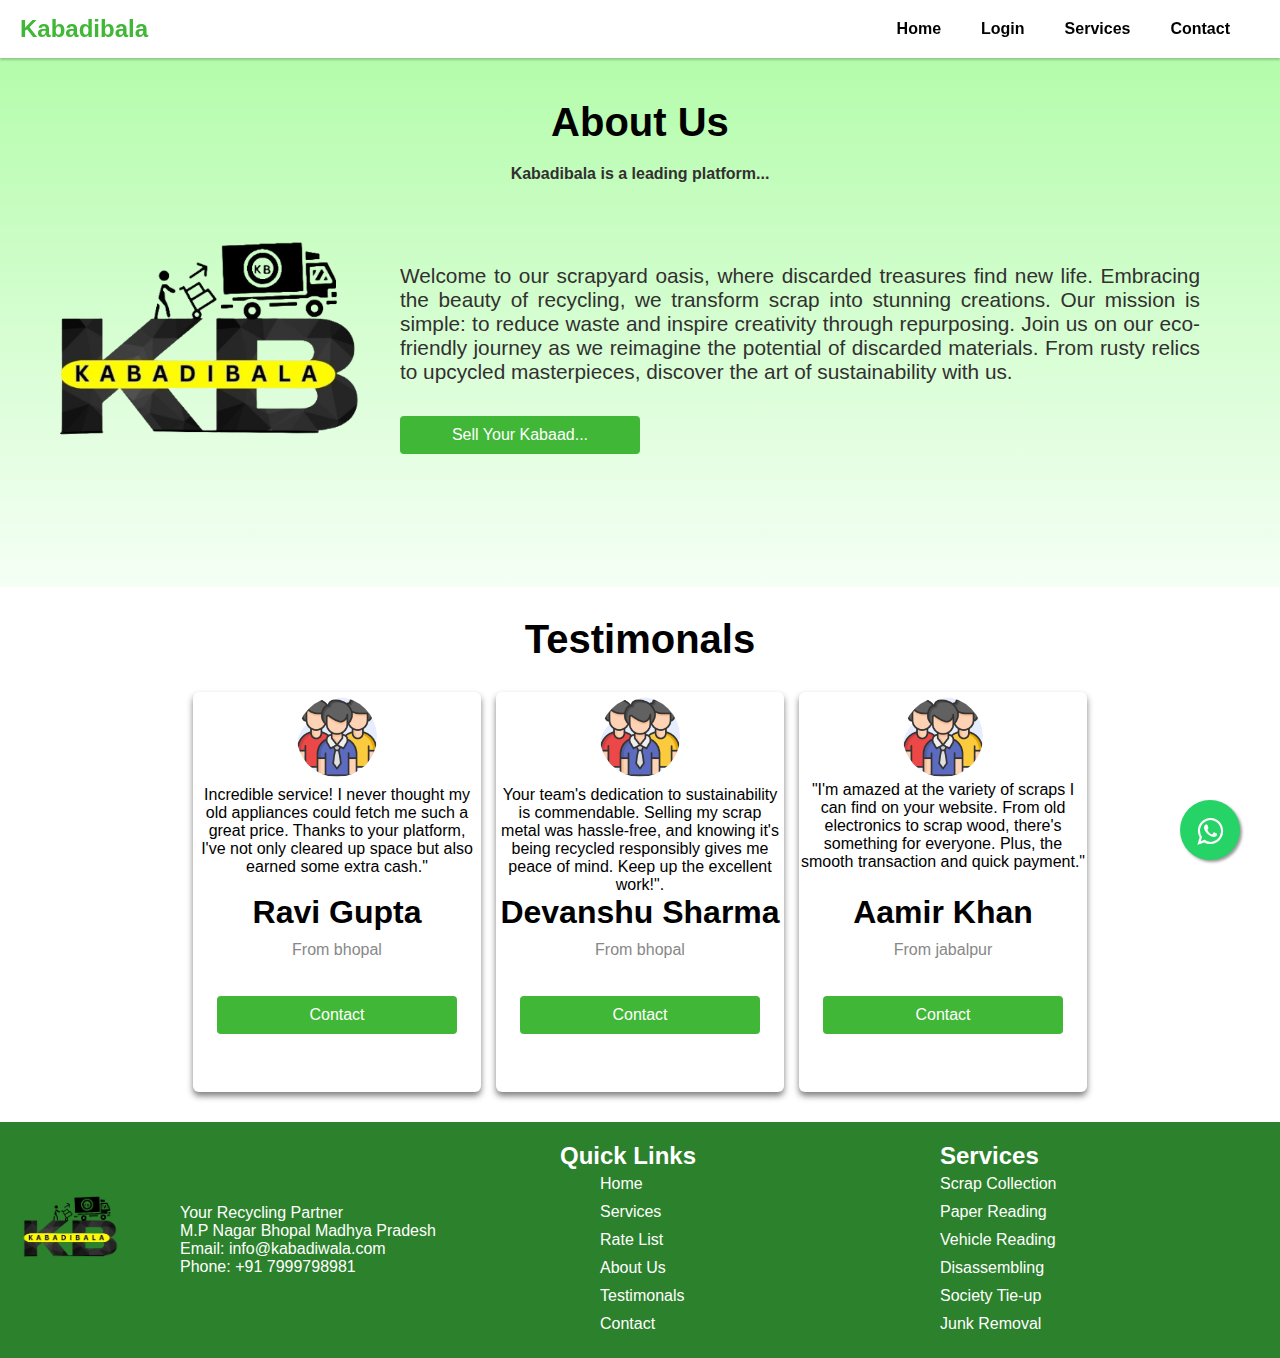
<file: aboutUs.html>
<!DOCTYPE html>
<html lang="en">
  <head>
    <meta charset="UTF-8" />
    <meta http-equiv="X-UA-Compatible" content="IE=edge" />
    <meta name="viewport" content="width=device-width, initial-scale=1.0" />
    <title>About Us</title>
    <link
      rel="stylesheet"
      href="https://maxcdn.bootstrapcdn.com/font-awesome/4.5.0/css/font-awesome.min.css"
    />

    <style>
      * {
        margin: 0;
        padding: 0;
        box-sizing: border-box;
      }

      /* Global Styles */

      body {
        font-family: Arial, sans-serif;
      }

      /* Header */

      header {
        background-color: white;
        color: rgb(0, 0, 0);
        padding: 10px 0;
        position: fixed;
        width: 100%;
        z-index: 100;
        box-shadow: 0 2px 2px rgba(0, 0, 0, 0.2);
      }

      nav {
        display: flex;
        justify-content: space-between;
        align-items: center;
        margin: 5px auto;
        padding: 0 20px;
      }

      .logo {
        font-size: 1.5rem;
        font-weight: bold;
        color: #40b736;
      }

      .nav-links {
        list-style: none;
        display: flex;
      }

      .nav-links li {
        margin-right: 20px;
      }

      .nav-links a {
        color: rgb(0, 0, 0);
        padding: 10px;
        font-weight: bold;
        text-decoration: none;
      }

      .nav-links a:hover {
        background-color: #40b736;
        border-radius: 4px;
        color: white;
      }

      /* About Section */

      .about {
        background: rgb(224, 251, 222);
        background: linear-gradient(
          360deg,
          rgb(245, 255, 245) 0%,
          rgb(173, 252, 163) 100%
        );
        padding: 100px 0 20px 0;
        text-align: center;
      }

      .about h1 {
        font-size: 2.5rem;
        margin-bottom: 20px;
      }

      .about p {
        font-size: 1rem;
        color: #323030;
        max-width: 800px;
        margin: 0 auto;
      }

      .about-info {
        margin: 2rem 2rem;
        display: flex;
        align-items: center;
        justify-content: center;
        text-align: left;
      }

      .about-img {
        width: 20rem;
        height: 20rem;
      }

      .about-img img {
        width: 100%;
        height: 100%;
        border-radius: 5px;
        object-fit: contain;
      }

      .about-info p {
        font-size: 1.3rem;
        margin: 0 2rem;
        text-align: justify;
      }

      button {
        border: none;
        outline: 0;
        padding: 10px;
        margin: 2rem;
        font-size: 1rem;
        color: white;
        background-color: #40b736;
        text-align: center;
        cursor: pointer;
        width: 15rem;
        border-radius: 4px;
      }

      button:hover {
        background-color: #1f9405;
      }

      /* Team Section */

      .team {
        padding: 30px 0;
        text-align: center;
      }

      .team h1 {
        font-size: 2.5rem;
        margin-bottom: 20px;
      }

      .team-cards {
        display: flex;
        flex-wrap: wrap;
        justify-content: center;
        gap: 15px;
        margin-top: 20px;
      }

      .card {
        background-color: white;
        border-radius: 6px;
        box-shadow: 0 4px 6px rgba(0, 0, 0, 0.5);
        overflow: hidden;
        transition: transform 0.2s, box-shadow 0.2s;
        width: 18rem;
        height: 25rem;
        margin-top: 10px;
      }

      .card:hover {
        transform: translateY(-5px);
        box-shadow: 0 8px 12px rgba(0, 0, 0, 0.5);
      }

      .card-img {
        width: 18rem;
        height: 12rem;
      }

      .card-img img {
        margin-top: 5px;
        border-radius: 50%;
        width: 80px;
        height: 80px;
        object-fit: fill;
      }
      .card-feedback {
        padding: 5px;
      }

      .card-info button {
        margin: 2rem 1rem;
      }

      .card-name {
        font-size: 2rem;
        margin: 10px 0;
      }

      .card-role {
        font-size: 1rem;
        color: #888;
        margin: 5px 0;
      }

      .card-email {
        font-size: 1rem;
        color: #555;
      }

      /* Footer */

      @media (max-width: 768px) {
        nav {
          display: block;
        }

        .logo {
          text-align: center;
        }

        .nav-links {
          margin-top: 1rem;
          justify-content: space-between;
        }

        .nav-links li {
          margin-right: 0;
        }

        .about h1 {
          font-size: 2rem;
        }

        .about p {
          font-size: 0.9rem;
        }

        .about-info {
          flex-direction: column;
          text-align: center;
        }

        .about-img {
          width: 60%;
          height: 60%;
          margin-bottom: 1rem;
        }

        .about-info p {
          margin: 1rem 2rem;
        }

        .about-info button {
          margin: 1rem 2rem;
          width: 10rem;
        }

        .team {
          margin: 0 1rem;
        }
      }

      .float {
        position: fixed;
        width: 60px;
        height: 60px;
        bottom: 40px;
        right: 40px;
        background-color: #25d366;
        color: #fff;
        border-radius: 50px;
        text-align: center;
        font-size: 30px;
        box-shadow: 2px 2px 3px #999;
        z-index: 100;
      }

      .my-float {
        margin-top: 16px;
      }

      .footer {
        background-color: #2c822c; /* Green background color */
        color: #fff;
        padding: 20px;
      }

      .footer-container {
        justify-content: center;
        align-items: center;
        display: flex;
        justify-content: space-between;
      }

      .footer-logo img {
        max-width: 100%;
        height: auto;
      }

      .footer-info,
      .footer-links,
      .footer-services {
        flex: 1;
        max-width: 300px;
        margin-right: 20px;
      }

      .footer-links ul,
      .footer-services ul {
        list-style: none;
        padding: 0;
      }

      .footer-links a,
      .footer-services li {
        color: #fff;
        text-decoration: none;
        display: block;
        padding: 5px 0;
      }
      .footer-links ul li a {
        text-decoration: none;
      }
      .footer-links ul li {
        margin-left: 40px;
        justify-content: center;
      }

      .whatsapp-chat {
        text-align: center;
        padding: 10px 0;
      }

      .whatsapp-chat a {
        color: #fff;
        text-decoration: none;
      }

      .copyright {
        text-align: center;
        padding: 10px 0;
        background-color: #4baf4b; /* Darker green for copyright background */
      }

      .copyright p {
        margin: 0;
        font-size: 14px;
      }

      /* Responsive styles */
      @media screen and (max-width: 768px) {
        .footer-container {
          flex-direction: column;
          align-items: center;
        }

        .footer-info,
        .footer-links,
        .footer-services {
          flex: 1;
          max-width: none;
          margin: 0 0 20px 0;
        }
      }
    </style>
  </head>
  <body>
    <header>
      <nav>
        <div class="logo">Kabadibala</div>
        <ul class="nav-links">
          <li><a href="./index.html"> Home</a></li>
          <li><a href="./Login.html"> Login</a></li>
          <li><a href="./services.html"> Services</a></li>
          <li><a href="#"> Contact</a></li>
        </ul>
      </nav>
    </header>

    <section class="about">
      <h1>About Us</h1>
      <p style="font-weight: bold">Kabadibala is a leading platform...</p>
      <div class="about-info">
        <div class="about-img">
          <img src="./assest/logo-kw.png" alt="Kabadibala" />
        </div>
        <div>
          <p>
            Welcome to our scrapyard oasis, where discarded treasures find new
            life. Embracing the beauty of recycling, we transform scrap into
            stunning creations. Our mission is simple: to reduce waste and
            inspire creativity through repurposing. Join us on our eco-friendly
            journey as we reimagine the potential of discarded materials. From
            rusty relics to upcycled masterpieces, discover the art of
            sustainability with us.
          </p>
          <button>Sell Your Kabaad...</button>
        </div>
      </div>
    </section>

    <section class="team">
      <h1>Testimonals</h1>
      <div class="team-cards">
        <!-- Cards here -->
        <div class="card">
          <div class="card-img">
            <img src="./assest/group.png" alt="User 2" />
            <p class="card-feedback">
              Incredible service! I never thought my old appliances could fetch
              me such a great price. Thanks to your platform, I've not only
              cleared up space but also earned some extra cash."
            </p>
          </div>
          <div class="card-info">
            <h2 class="card-name">Ravi Gupta</h2>
            <p class="card-role">From bhopal</p>

            <p><button class="button">Contact</button></p>
          </div>
        </div>
        <!-- Card 2 -->

        <div class="card">
          <div class="card-img">
            <img src="./assest/group.png" alt="User 2" />
            <p class="card-feedback">
              Your team's dedication to sustainability is commendable. Selling
              my scrap metal was hassle-free, and knowing it's being recycled
              responsibly gives me peace of mind. Keep up the excellent work!".
            </p>
          </div>
          <div class="card-info">
            <h2 class="card-name">Devanshu Sharma</h2>
            <p class="card-role">From bhopal</p>

            <p><button class="button">Contact</button></p>
          </div>
        </div>

        <!-- Card 3 -->

        <div class="card">
          <div class="card-img">
            <img src="./assest/group.png" alt="User 3" />
            <p>
              "I'm amazed at the variety of scraps I can find on your website.
              From old electronics to scrap wood, there's something for
              everyone. Plus, the smooth transaction and quick payment."
            </p>
          </div>
          <div class="card-info">
            <h2 class="card-name">Aamir Khan</h2>
            <p class="card-role">From jabalpur</p>

            <p><button class="button">Contact</button></p>
          </div>
        </div>
      </div>
    </section>

    <a
      href="https://api.whatsapp.com/send?phone=7999798981&text=Hola%21%20Quisiera%20m%C3%A1s%20informaci%C3%B3n%20sobre%20Varela%202."
      class="float"
      target="_blank"
    >
      <i class="fa fa-whatsapp my-float"></i>
    </a>

    <footer class="footer">
      <div class="footer-container">
        <div class="footer-logo">
          <img
            src="./assest/logo-kw.png"
            height="100px"
            width="100px"
            alt="KabadiWala Logo"
          />
        </div>

        <div class="footer-info">
          <p>Your Recycling Partner</p>
          <p>M.P Nagar Bhopal Madhya Pradesh</p>
          <p>Email: info@kabadiwala.com</p>
          <p>Phone: +91 7999798981</p>
        </div>

        <div class="footer-links">
          <h2>Quick Links</h2>
          <ul>
            <li><a href="./index.html">Home</a></li>
            <li><a href="./services.html">Services</a></li>
            <li><a href="./rateList.html">Rate List</a></li>
            <li><a href="./aboutUs.html">About Us</a></li>
            <li><a href="#">Testimonals</a></li>

            <li><a href="#" onclick="scrollToContact()">Contact</a></li>
          </ul>
        </div>

        <div class="footer-services">
          <h2>Services</h2>
          <ul>
            <li>Scrap Collection</li>
            <li>Paper Reading</li>
            <li>Vehicle Reading</li>
            <li>Disassembling</li>
            <li>Society Tie-up</li>
            <li>Junk Removal</li>
          </ul>
        </div>
      </div>
    </footer>
  </body>
</html>
</file>
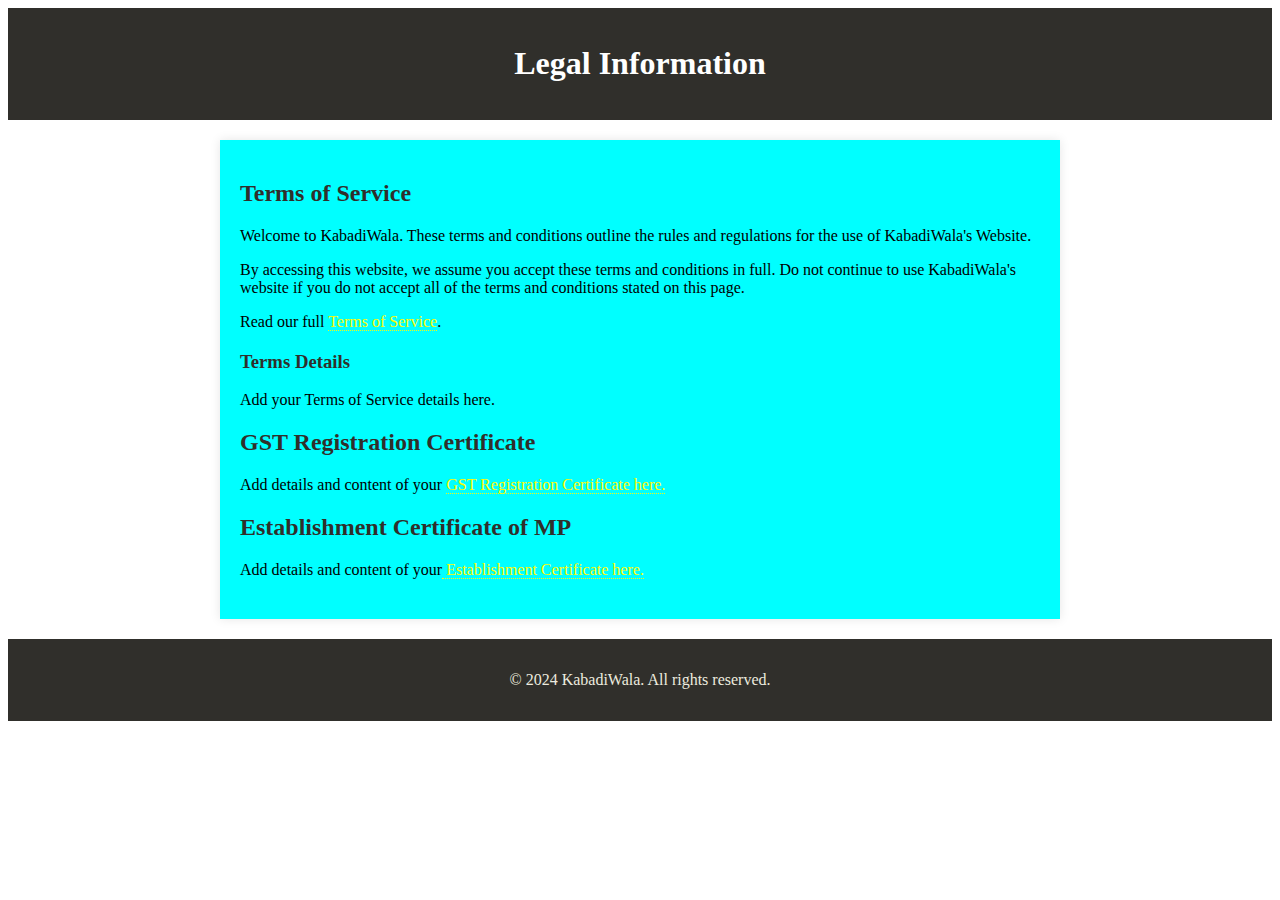
<file: legal.html>
<!DOCTYPE html>
<html lang="en">

<head>
    <meta charset="UTF-8">
    <meta name="viewport" content="width=device-width, initial-scale=1.0">
    <title>Legal Information - KabadiWala</title>
    <link rel="stylesheet" href="./css/legal.css">
</head>

<body>

    <header>
        <h1>Legal Information</h1>
    </header>

    <main>
        <section>
            <h2>Terms of Service</h2>
            <p>Welcome to KabadiWala. These terms and conditions outline the rules and regulations for the use of KabadiWala's Website.</p>

            <p>By accessing this website, we assume you accept these terms and conditions in full. Do not continue to use KabadiWala's website if you do not accept all of the terms and conditions stated on this page.</p>

            <p>Read our full <a href="#terms-details">Terms of Service</a>.</p>
        </section>

        <!-- Replace the following placeholder with the actual content of your Terms of Service -->
        <section id="terms-details">
            <h3>Terms Details</h3>
            <p>Add your Terms of Service details here.</p>
        </section>

        <!-- Add sections for other legal documents -->
        <section>
            <h2>GST Registration Certificate</h2>
            <p>Add details and content of your <a href="#">GST Registration Certificate here.</a></p>
        </section>

        <section>
            <h2>Establishment Certificate of MP</h2>
            <p>Add details and content of your<a href=""> Establishment Certificate here.</a></p>
        </section>

        <!-- Add sections for other documents as needed -->

    </main>

    <footer>
        <p>&copy; 2024 KabadiWala. All rights reserved.</p>
    </footer>

</body>

</html>
</file>
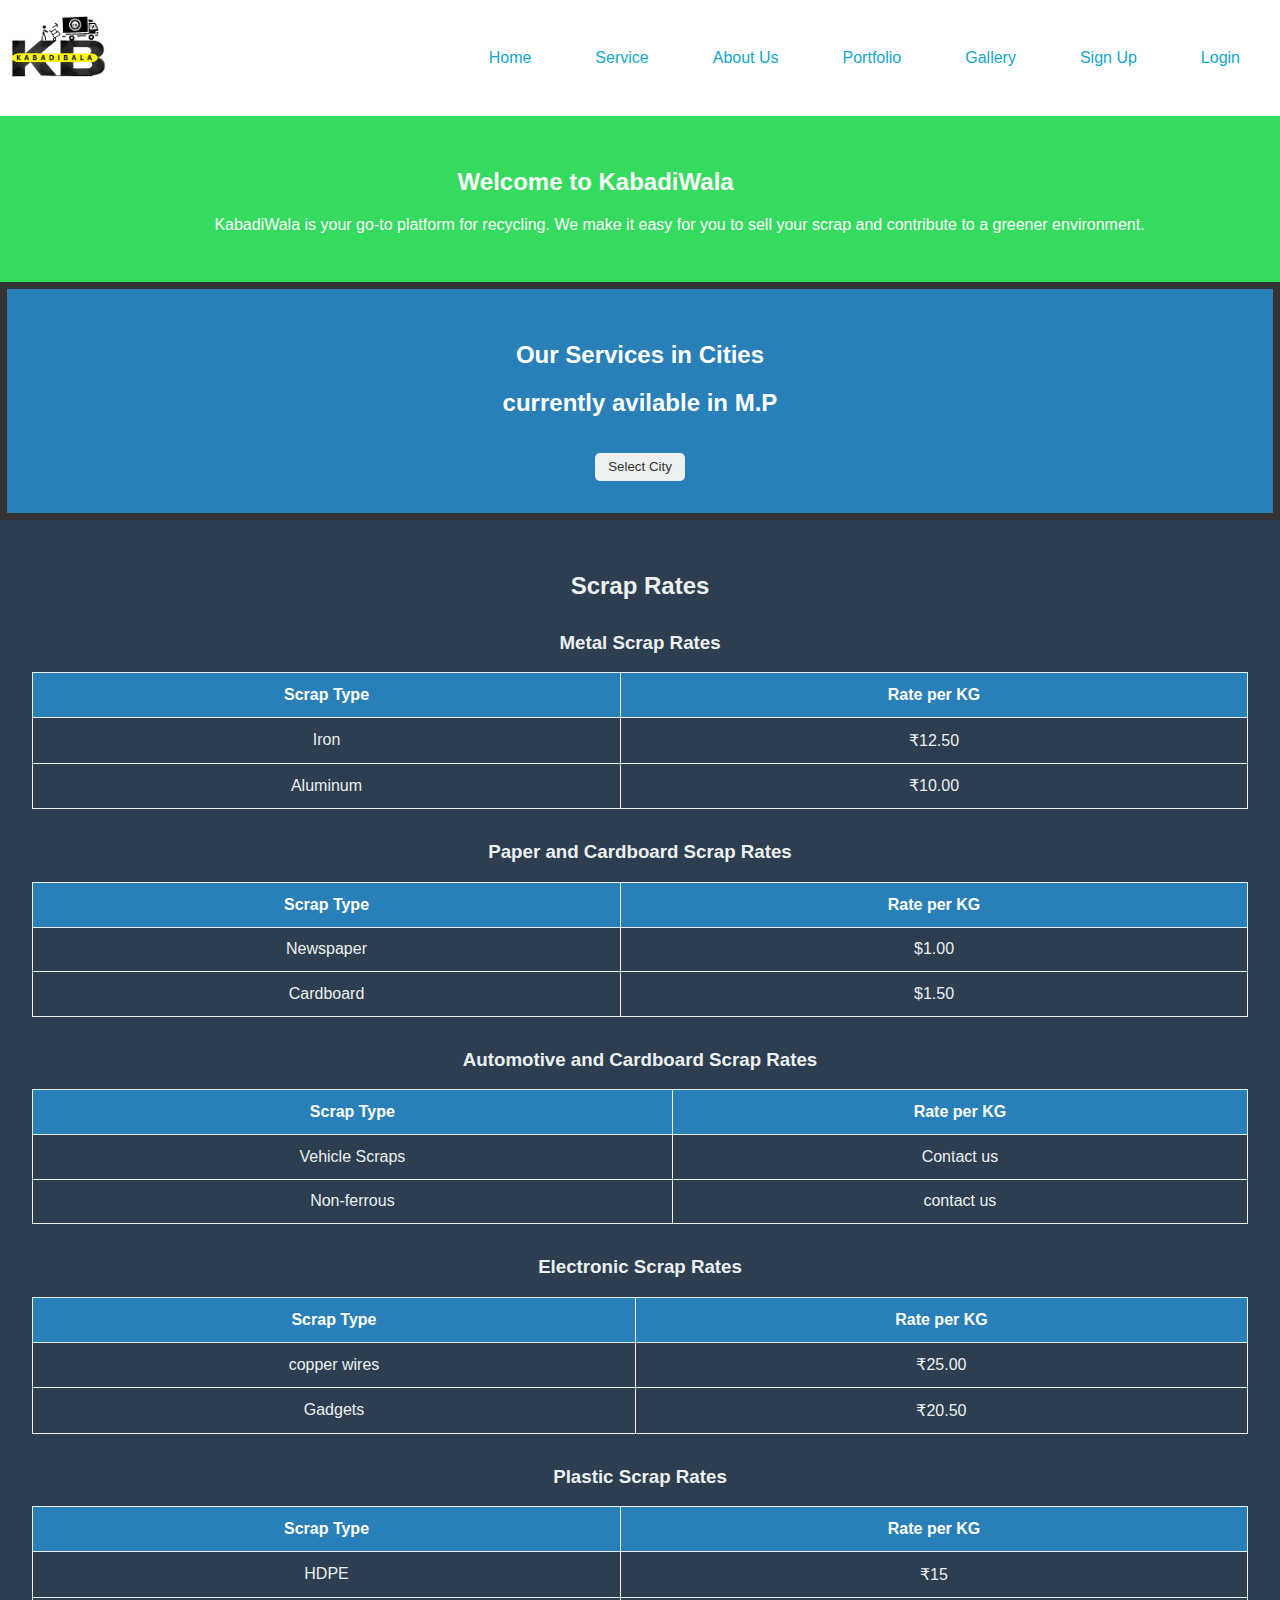
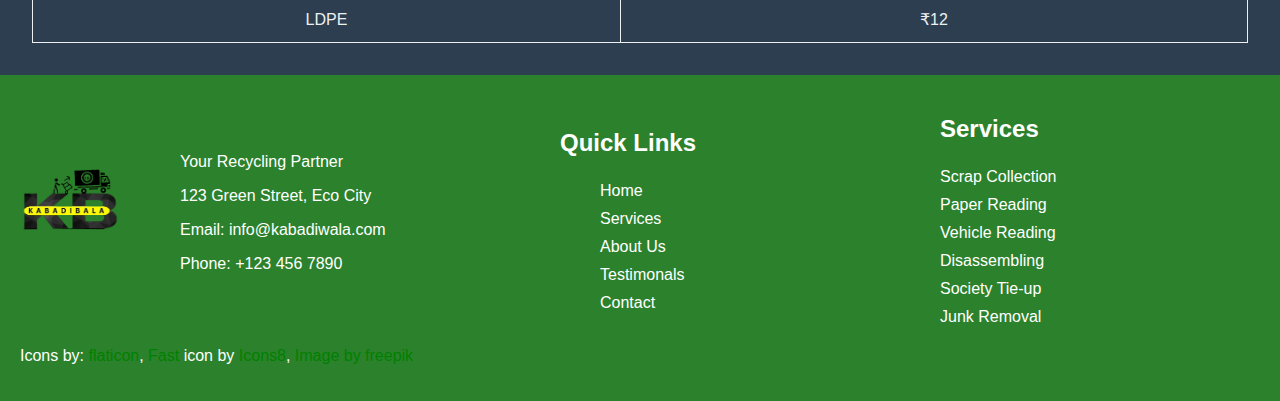
<file: rateList.html>
<!DOCTYPE html>
<html lang="en">
  <head>
    <meta charset="UTF-8" />
    <meta name="viewport" content="width=device-width, initial-scale=1.0" />
    <title>Scrap Rates - KabadiWala</title>
    <link rel="stylesheet" href="./css/index.css" />
    <style>
      body {
        font-family: Arial, sans-serif;
        margin: 0;
        padding: 0;
        background-color: #333;
        color: #fff;
      }

      header {
        background-color: #4caf50;
        padding: 1em;
        text-align: center;
      }

      nav {
        display: flex;
        justify-content: space-between;
        align-items: center;
        background-color: #ffffff;
        padding: 0.5em;
      }

      nav ul {
        list-style: none;
        padding: 0;
        margin: 0;
        display: flex;
      }

      nav li {
        margin: 0 1em;
      }

      nav a {
        color: #12a7cc;
        text-decoration: none;
        padding: 0.5em 1em;
        border-radius: 5px;
        transition: background-color 0.3s ease;
      }

      nav a:hover {
        background-color: #34db5b;
      }

      .logo {
        max-width: 100px;
        height: auto;
      }

      .menu-icon {
        font-size: 24px;
        cursor: pointer;
        display: none;
      }

      @media screen and (max-width: 768px) {
        nav ul {
          display: none;
          flex-direction: column;
          position: absolute;
          top: 60px;
          left: 0;
          width: 100%;
          background-color: #2c3e50;
        }

        nav ul.show {
          display: flex;
        }

        nav li {
          text-align: center;
          margin: 0;
        }

        .menu-icon {
          color: #ecf0f1;
          display: block;
        }
      }

      .section-main {
        padding: 2em;
        background-color: #34db5e;
      }

      .section-main h2 {
        margin-left: 35%;
        color: #fff;
      }

      .section-main p {
        margin-left: 15%;
        margin-bottom: 1em;
      }

      .rates {
        background-color: #2c3e50;
        color: #ecf0f1;
        padding: 2em;
        text-align: center;
      }

      .rate-type {
        margin-top: 2em;
      }

      .rate-type h3 {
        color: #ecf0f1;
      }

      .rate-table {
        width: 100%;
        margin-top: 1em;
        border-collapse: collapse;
      }

      .rate-table th,
      .rate-table td {
        padding: 0.8em;
        border: 1px solid #ecf0f1;
      }

      .rate-table th {
        background-color: #2980b9;
        color: #fff;
      }

      .city-section {
        margin: 7px;
        background-color: #2980b9;
        padding: 2em;
        text-align: center;
      }

      .city-dropdown {
        display: inline-block;
        position: relative;
        margin-top: 1em;
      }

      .city-dropdown-btn {
        padding: 0.5em 1em;
        background-color: #ecf0f1;
        color: #333;
        border: none;
        border-radius: 5px;
        cursor: pointer;
      }

      .city-dropdown-content {
        display: none;
        position: absolute;
        background-color: #ecf0f1;
        box-shadow: 0 8px 16px rgba(0, 0, 0, 0.2);
        z-index: 1;
      }

      .city-dropdown-content a {
        color: #333;
        padding: 0.5em 1em;
        text-decoration: none;
        display: block;
      }

      .city-dropdown-content a:hover {
        background-color: #3498db;
        color: #fff;
      }

      .city-dropdown:hover .city-dropdown-content {
        display: block;
      }
    </style>
  </head>

  <body>
    <nav>
      <img src="./assest/logo-kw.png" alt="KabadiWala Logo" class="logo" />
      <div class="menu-icon">&#9776;</div>
      <ul>
        <li><a href="./index.html">Home</a></li>
        <li><a href="./services.html">Service</a></li>
        <li><a href="./aboutUs.html">About Us</a></li>
        <li><a href="./porfolio">Portfolio</a></li>
        <li><a href="./Gallery">Gallery</a></li>
        <li><a href="./signup.html">Sign Up</a></li>
        <li><a href="./Login.html">Login</a></li>
      </ul>
    </nav>

    <section class="section-main">
      <h2>Welcome to KabadiWala</h2>
      <p>
        KabadiWala is your go-to platform for recycling. We make it easy for you
        to sell your scrap and contribute to a greener environment.
      </p>
    </section>

    <section class="city-section">
      <h2>Our Services in Cities</h2>
      <h2>currently avilable in M.P</h2>
      <div class="city-dropdown">
        <button class="city-dropdown-btn">Select City</button>
        <div class="city-dropdown-content">
          <a href="#">Bhopal</a>
          <a href="#">Indore</a>
          <a href="#">Jabalpur</a>
          <a href="#">Gwalior</a>
          <a href="#">Itarsi</a>
          <a href="#">Narmadapuram</a>
          <a href="#">Sagar</a>
          <a href="#">Rewa</a>
          <a href="#">Jabalpur</a>
          <a href="#">Pitampur</a>
          <a href="#">ujjain</a>
          <a href="#">Dewas</a>
          <a href="">Sehore</a>
          <a href="">Satna</a>
          <a href="">Bina</a>
          <a href="">Katni</a>
          <a href="">Betul</a>
          <a href="">Abdullahganj</a>
          <!-- Add more cities as needed -->
        </div>
      </div>
    </section>

    <section class="rates">
      <h2>Scrap Rates</h2>

      <div class="rate-type">
        <h3>Metal Scrap Rates</h3>
        <table class="rate-table">
          <thead>
            <tr>
              <th>Scrap Type</th>
              <th>Rate per KG</th>
            </tr>
          </thead>
          <tbody>
            <tr>
              <td>Iron</td>
              <td>₹12.50</td>
            </tr>
            <tr>
              <td>Aluminum</td>
              <td>₹10.00</td>
            </tr>
            <!-- Add more rows as needed -->
          </tbody>
        </table>
      </div>

      <div class="rate-type">
        <h3>Paper and Cardboard Scrap Rates</h3>
        <table class="rate-table">
          <thead>
            <tr>
              <th>Scrap Type</th>
              <th>Rate per KG</th>
            </tr>
          </thead>
          <tbody>
            <tr>
              <td>Newspaper</td>
              <td>$1.00</td>
            </tr>
            <tr>
              <td>Cardboard</td>
              <td>$1.50</td>
            </tr>
            <!-- Add more rows as needed -->
          </tbody>
        </table>
      </div>
      <div class="rate-type">
        <h3>Automotive and Cardboard Scrap Rates</h3>
        <table class="rate-table">
          <thead>
            <tr>
              <th>Scrap Type</th>
              <th>Rate per KG</th>
            </tr>
          </thead>
          <tbody>
            <tr>
              <td>Vehicle Scraps</td>
              <td>Contact us</td>
            </tr>
            <tr>
              <td>Non-ferrous</td>
              <td>contact us</td>
            </tr>
            <!-- Add more rows as needed -->
          </tbody>
        </table>
      </div>

      <div class="rate-type">
        <h3>Electronic Scrap Rates</h3>
        <table class="rate-table">
          <thead>
            <tr>
              <th>Scrap Type</th>
              <th>Rate per KG</th>
            </tr>
          </thead>
          <tbody>
            <tr>
              <td>copper wires</td>
              <td>₹25.00</td>
            </tr>
            <tr>
              <td>Gadgets</td>
              <td>₹20.50</td>
            </tr>
            <!-- Add more rows as needed -->
          </tbody>
        </table>
      </div>

      <div class="rate-type">
        <h3>Plastic Scrap Rates</h3>
        <table class="rate-table">
          <thead>
            <tr>
              <th>Scrap Type</th>
              <th>Rate per KG</th>
            </tr>
          </thead>
          <tbody>
            <tr>
              <td>HDPE</td>
              <td>₹15</td>
            </tr>
            <tr>
              <td>LDPE</td>
              <td>₹12</td>
            </tr>
            <!-- Add more rows as needed -->
          </tbody>
        </table>
      </div>

      <!-- Add more sections for other types of scraps -->
    </section>

    <footer class="footer">
      <div class="footer-container">
        <div class="footer-logo">
          <img
            src="./assest/logo-kw.png"
            height="100px"
            width="100px"
            alt="KabadiWala Logo"
          />
        </div>

        <div class="footer-info">
          <p>Your Recycling Partner</p>
          <p>123 Green Street, Eco City</p>
          <p>Email: info@kabadiwala.com</p>
          <p>Phone: +123 456 7890</p>
        </div>

        <div class="footer-links">
          <h2>Quick Links</h2>
          <ul>
            <li><a href="#">Home</a></li>
            <li><a href="#">Services</a></li>
            <li><a href="#">About Us</a></li>
            <li><a href="#">Testimonals</a></li>

            <li><a href="#">Contact</a></li>
          </ul>
        </div>

        <div class="footer-services">
          <h2>Services</h2>
          <ul>
            <li>Scrap Collection</li>
            <li>Paper Reading</li>
            <li>Vehicle Reading</li>
            <li>Disassembling</li>
            <li>Society Tie-up</li>
            <li>Junk Removal</li>
          </ul>
        </div>
      </div>

      <!-- Third-party credits -->
      <div class="third-party-credits">
        <p>
          Icons by:
          <a
            href="https://www.flaticon.com/free-icons/sales-team"
            target="_blank"
            rel="noopener noreferrer"
            title="sales team icons"
            >flaticon</a
          >,
          <a target="_blank" href="https://icons8.com/icon/HX4heYPHBZNg/running"
            >Fast
          </a>
          icon by <a target="_blank" href="https://icons8.com">Icons8</a>,
          <a
            href="https://www.freepik.com/free-vector/people-recycling-concept_7970451.htm#fromView=search&page=1&position=13&uuid=28d1c697-eeb1-4325-9210-daebe8536183"
            >Image by freepik</a
          >
        </p>
      </div>
    </footer>
  </body>
</html>
</file>
<file: css/legal.css>
header {
    background-color: #302F2B;
    color: #ECEBDF;
    padding: 1em;
    text-align: center;
}

main {
    max-width: 800px;
    margin: 20px auto;
    padding: 20px;
    background-color:aqua;
    box-shadow: 0 0 10px rgba(0, 0, 0, 0.1);
}
h1{
    color: white;
}

 h2, h3 {
    color: #302F2B;
}

section {
    margin-bottom: 20px;
}

a {
    color: #FCFA07;
    text-decoration: none;
    border-bottom: 1px dotted #FCFA07;
}

a:hover {
    border-bottom: 1px solid #FCFA07;
}

footer {
    background-color: #302F2B;
    color: #ECEBDF;
    padding: 1em;
    text-align: center;
}
</file>
<file: css/index.css>
@import url("https://fonts.googleapis.com/css2?family=Dancing+Script:wght@400;700&display=swap");
body {
  font-family: Arial, sans-serif;
  margin: 0;
  padding: 0;
}

.nav-area header {
  z-index: 999;
  position: absolute;
  top: 0;
  left: 0;
  width: 100%;
  display: flex;
  justify-content: space-between;
  align-items: center;
  padding: 15px 200px;
  transition: 0.5s ease;
}

.nav-area header .brand {
  color: #fff;
  font-size: 1.5rem;
  font-weight: 700;
  text-transform: uppercase;
  text-decoration: none;
}

.nav-area header .brand:hover {
  color: #09e34e;
}

.nav-area header .navigation {
  position: relative;
}

.nav-area header .navigation .navigation-items a {
  position: relative;
  color: #fff;
  font-size: 1em;
  font-weight: 500;
  text-decoration: none;
  margin-left: 30px;
  transition: 0.3s ease;
}

.nav-area header .navigation .navigation-items a:before {
  content: "";
  position: absolute;
  background: #fff;
  width: 0;
  height: 3px;
  bottom: 0;
  left: 0;
  transition: 0.3s ease;
}

.nav-area header .navigation .navigation-items a:hover:before {
  width: 100%;
  background: #09d42e;
}

.nav-area section {
  overflow: hidden;
  padding: 100px 200px;
}

.home {
  position: relative;
  width: 100%;
  min-height: 100vh;
  display: flex;
  justify-content: center;
  flex-direction: column;
  background: rgba(12, 217, 39, 0.959);
}

.home:before {
  z-index: 777;
  content: "";
  position: absolute;
  background: rgba(251, 3, 3, 0.034);
  width: 100%;
  height: 100%;
  top: 0;
  left: 0;
}

.home .content {
  z-index: 888;
  color: #fff;
  width: 70%;
  margin-top: 50px;
  display: none;
}

.home .content.active {
  display: block;
}

.home .content h1 {
  font-size: 4em;
  font-weight: 900;
  text-transform: uppercase;
  letter-spacing: 5px;
  line-height: 75px;
  margin-bottom: 40px;
}

.home .content h1 span {
  font-size: 1.2em;
  font-weight: 600;
}

.home .content p {
  margin-bottom: 65px;
}

.home .content a {
  background: #fff;
  padding: 15px 35px;
  color: #09d41a;
  font-size: 1.1em;
  font-weight: 500;
  text-decoration: none;
  border-radius: 2px;
}

.home .content a:hover {
  background: #09d427;
  color: #fff;
}

.home .media-icons {
  z-index: 888;
  position: absolute;
  right: 30px;
  display: flex;
  flex-direction: column;
  transition: 0.5s ease;
}

.home .media-icons a {
  color: #fff;
  font-size: 1.6em;
  transition: 0.3s ease;
}

.home .media-icons a:not(:last-child) {
  margin-bottom: 20px;
}

.home .media-icons a:hover {
  transform: scale(1.3);
  color: #09d410;
}

.home img {
  z-index: 000;
  position: absolute;
  top: 0;
  left: 0;
  width: 100%;
  height: 100%;
  object-fit: cover;
}

.slider-navigation {
  z-index: 888;
  position: relative;
  display: flex;
  justify-content: center;
  align-items: center;
  transform: translateY(80px);
  margin-bottom: 12px;
}

.slider-navigation .nav-btn {
  width: 12px;
  height: 12px;
  background: #fff;
  border-radius: 50%;
  cursor: pointer;
  box-shadow: 0 0 2px rgba(255, 255, 255, 0.5);
  transition: 0.3s ease;
}

.slider-navigation .nav-btn.active {
  background: #09d410;
}

.slider-navigation .nav-btn:not(:last-child) {
  margin-right: 20px;
}

.slider-navigation .nav-btn:hover {
  transform: scale(1.2);
}

.img-slide {
  position: absolute;
  width: 100%;
  clip-path: circle(0% at 0 50%);
}

.img-slide.active {
  clip-path: circle(150% at 0 50%);
  transition: 2s ease;
  transition-property: clip-path;
}

@media (max-width: 1040px) {
  .nav-area header {
    padding: 12px 20px;
  }
  .nav-area section {
    padding: 100px 20px;
  }
  .home .media-icons {
    right: 15px;
  }
  .nav-area header .navigation {
    display: none;
    overflow: hidden;
  }
  .nav-area header .navigation.active {
    position: fixed;
    width: 100%;
    height: 100%;
    top: 0;
    left: 0;
    display: flex;
    justify-content: center;
    align-items: center;
    background: rgba(1, 1, 1, 0.5);
  }

  .nav-area header .navigation .navigation-items a {
    color: #222;
    font-size: 1.2em;
    margin: 20px;
  }
  .nav-area header .navigation .navigation-items a:before {
    background: #222;
    height: 5px;
  }
  .nav-area header .navigation .navigation-items {
    background: #fff;
    width: 600px;
    max-width: 600px;
    margin: 20px;
    padding: 40px;
    display: flex;
    flex-direction: column;
    align-items: center;
    border-radius: 5px;
    box-shadow: 0 5px 25px rgb(1 1 1 / 20%);
  }
  .menu-btn {
    background-size: 40px;
    background-position: center;
    width: 60px;
    height: 60px;
    cursor: pointer;
  }
  .mbtn {
    display: block;

    visibility: hidden;
  }
}

@media (max-width: 560px) {
  .home .content h1 {
    font-size: 3em;
    line-height: 60px;
  }
  header {
    background-color: #2c822c;
  }
}

/*Why choose us*/

a,
a:focus,
a:active {
  text-decoration: none;
  outline: none;
}

a,
a:active,
a:focus {
  color: #ffffff;
  text-decoration: none;
  transition-timing-function: ease-in-out;
  -ms-transition-timing-function: ease-in-out;
  -moz-transition-timing-function: ease-in-out;
  -webkit-transition-timing-function: ease-in-out;
  -o-transition-timing-function: ease-in-out;
  transition-duration: 0.2s;
  -ms-transition-duration: 0.2s;
  -moz-transition-duration: 0.2s;
  -webkit-transition-duration: 0.2s;
  -o-transition-duration: 0.2s;
}

ul {
  margin: 0;
  padding: 0;
  list-style: none;
}
img {
  max-width: 100%;
  height: auto;
}
span,
a {
  display: inline-block;
  text-decoration: none;
  color: green;
}
.section-head {
  margin-bottom: 60px;
}
.section-head h4 {
  position: relative;
  padding: 0;
  color: #0feb0f;
  line-height: 1;
  letter-spacing: 0.3px;
  font-size: 34px;
  font-weight: 700;
  text-align: center;
  text-transform: none;
  margin-bottom: 30px;
}
.section-head h4:before {
  content: "";
  width: 60px;
  height: 3px;
  background: #21b400;
  position: absolute;
  left: 0px;
  bottom: -10px;
  right: 0;
  margin: 0 auto;
}
.section-head h4 span {
  font-weight: 700;
  padding-bottom: 5px;
  color: #2f2f2f;
}
p.service_text {
  color: #cccccc !important;
  font-size: 16px;
  line-height: 28px;
  text-align: center;
}
.section-head p,
p.awesome_line {
  color: #818181;
  font-size: 16px;
  line-height: 28px;
  text-align: center;
}

.extra-text {
  font-size: 34px;
  font-weight: 700;
  color: #2f2f2f;
  margin-bottom: 25px;
  position: relative;
  text-transform: none;
}
.extra-text::before {
  content: "";
  width: 60px;
  height: 3px;
  background: #1eea0b;
  position: absolute;
  left: 0px;
  bottom: -10px;
  right: 0;
  margin: 0 auto;
}
.extra-text span {
  font-weight: 700;
  color: #21e80b;
}
.item {
  background: #fff;
  text-align: center;
  padding: 30px 25px;
  -webkit-box-shadow: 0 0px 25px rgba(0, 0, 0, 0.07);
  box-shadow: 0 0px 25px rgba(0, 0, 0, 0.07);
  border-radius: 20px;
  border: 5px solid rgba(0, 0, 0, 0.07);
  margin-bottom: 30px;
  -webkit-transition: all 0.5s ease 0;
  transition: all 0.5s ease 0;
  transition: all 0.5s ease 0s;
}
.item:hover {
  background: #16ee06;
  box-shadow: 0 8px 20px 0px rgba(0, 0, 0, 0.2);
  -webkit-transition: all 0.5s ease 0;
  transition: all 0.5s ease 0;
  transition: all 0.5s ease 0s;
}
.item:hover .item,
.item:hover span.icon {
  background: #fff;
  border-radius: 10px;
  -webkit-transition: all 0.5s ease 0;
  transition: all 0.5s ease 0;
  transition: all 0.5s ease 0s;
}
.item:hover h6,
.item:hover p {
  color: #fff;
  -webkit-transition: all 0.5s ease 0;
  transition: all 0.5s ease 0;
  transition: all 0.5s ease 0s;
}
.item .icon {
  font-size: 40px;
  margin-bottom: 25px;
  color: #0bde12;
  width: 90px;
  height: 90px;
  line-height: 96px;
  border-radius: 50px;
}
.item .feature_box_col_one {
  background: rgba(247, 198, 5, 0.2);
  color: #58f919;
}
.item .feature_box_col_two {
  background: rgba(255, 77, 28, 0.15);
  color: #19f942;
}
.item .feature_box_col_three {
  background: rgba(0, 147, 38, 0.15);
  color: #10d72e;
}
.item .feature_box_col_four {
  background: rgba(0, 108, 255, 0.15);
  color: #0af021;
}
.item .feature_box_col_five {
  background: rgba(146, 39, 255, 0.15);
  color: #0dea23;
}
.item .feature_box_col_six {
  background: rgba(23, 39, 246, 0.15);
  color: #0aea24;
}
.item p {
  font-size: 15px;
  line-height: 26px;
}
.item h6 {
  margin-bottom: 20px;
  color: #2f2f2f;
}
.mission p {
  margin-bottom: 10px;
  font-size: 15px;
  line-height: 28px;
  font-weight: 500;
}
.mission i {
  display: inline-block;
  width: 50px;
  height: 50px;
  line-height: 50px;
  text-align: center;
  background: #07e94b;
  border-radius: 50%;
  color: #fff;
  font-size: 25px;
}
.mission .small-text {
  margin-left: 10px;
  font-size: 13px;
  color: #666;
}
.skills {
  padding-top: 0px;
}
.skills .prog-item {
  margin-bottom: 25px;
}
.skills .prog-item:last-child {
  margin-bottom: 0;
}
.skills .prog-item p {
  font-weight: 500;
  font-size: 15px;
  margin-bottom: 10px;
}
.skills .prog-item .skills-progress {
  width: 100%;
  height: 10px;
  background: #e0e0e0;
  border-radius: 20px;
  position: relative;
}
.skills .prog-item .skills-progress span {
  position: absolute;
  left: 0;
  top: 0;
  height: 100%;
  background: #0be136;
  width: 10%;
  border-radius: 10px;
  -webkit-transition: all 1s;
  transition: all 1s;
}
.skills .prog-item .skills-progress span:after {
  content: attr(data-value);
  position: absolute;
  top: -5px;
  right: 0;
  font-size: 10px;
  font-weight: 600;
  color: #fff;
  background: rgba(0, 0, 0, 0.9);
  padding: 3px 7px;
  border-radius: 30px;
}

.how-it-works {
  background-color: #4caf50;
  color: #fff;
  padding: 2em;
  text-align: center;
}

.how-it-works h2 {
  color: #ffffff;
}

.steps-container {
  display: flex;
  justify-content: space-between;
  margin-top: 2em;
}

.step {
  flex: 1;
  padding: 1em;
  background-color: #302f2b;
  border-radius: 10px;
  text-align: center;
  opacity: 1;
  transition: transform 0.3s ease-in-out;
  margin: 0.5em; /* Add margin for space between steps */
}

.step img {
  max-width: 100px;
  height: auto;
  margin-bottom: 1em;
}

/* Additional media query for better responsiveness */
@media screen and (max-width: 768px) {
  .steps-container {
    flex-direction: column;
  }

  .step {
    flex: 0 0 100%;
    margin-bottom: 1em;
  }
}
/*cta*/
.cta-container {
  margin-top: 15px;
  background-color: rgb(25, 113, 168);
  display: flex;
  flex-direction: column;
  align-items: center;
}
.cta-container h2 {
  color: white;
}
.cta-container p {
  padding: 5px;
  justify-content: center;
  align-items: center;
  color: #ffffff;
  margin-bottom: 30px;
}

.cta-button {
  font-family: "Jost", sans-serif;
  font-weight: 500;
  font-size: 16px;
  text-decoration: none;
  letter-spacing: 1px;
  display: inline-block;
  padding: 12px 40px;
  border-radius: 50px;
  transition: 0.5s;
  margin: 10px;
  border: 2px solid #fff;
  color: #fff;
}

.cta-button:hover {
  text-decoration: none;
  background: #add7b2;
  border: 2px solid #47b2e4;
} /*cta*/

.contact-form {
  justify-content: center;
  align-items: center;
  margin-top: 2em;
}
.contact-form-content {
  margin-left: 20%;
  justify-content: center;
  align-items: center;
}
.contact-form-content h2 {
  margin-left: 22%;
}

form {
  padding: 10px;
  display: flex;
  flex-direction: column;
}

form label {
  color: #3b3b3b; /* Dark gray label text */
  margin-bottom: 0.5em;
}

form input,
form textarea,
form button {
  margin-bottom: 1em;
}

form input,
form textarea {
  padding: 0.5em;
}

form button {
  padding: 0.5em 1em;
  background-color: #3b3b3b; /* Dark gray button background */
  border: none;
  color: #f7f7f7; /* Light gray button text */
  border-radius: 5px;
  cursor: pointer;
}

form button:hover {
  background-color: #0dda14; /* Yellow on button hover */
}

/* FAQ add*/
.FAQ {
  align-items: center;
  background: rgb(6, 226, 109);
  display: flex;
  flex-direction: column;
}

h1 {
  color: #143d59;
  margin-bottom: 1rem;
  text-align: center;
}

.faq-item {
  width: 40vw;
  min-width: 350px;
  margin-top: 1rem;
}
.item-question {
  margin: 15px;
  background: #ffffff;
  color: whitesmoke;
  font-size: 1rem;
  padding: 1.2rem;
  display: flex;
  justify-content: space-between;
  align-items: center;
}
.question-text {
  display: inline-block;
}
.arrows-container {
  margin: 0.4rem;
}
.item-answer {
  display: none;
  color: rgb(30, 248, 85);
  padding: 2rem;
}
.close {
  display: none;
}
.show-answer .item-answer {
  display: block;
  background: #ffffff;
  font-size: larger;
}
.show-answer .close {
  display: inline;
}
.show-answer .expand {
  display: none;
}

/* Styling for "Scrap Types" section */
.scrap-types {
  background-color: #f7f7f7; /* Light gray background */
  color: #3b3b3b; /* Dark gray text */
  padding: 2em;
  text-align: center;
}

.scrap-types-list {
  display: flex;
  justify-content: space-around;
  flex-wrap: wrap;
  margin-top: 2em;
}

.scrap-type {
  flex: 1;
  margin: 1em;
  padding: 1.5em;
  background-color: #3b3b3b; /* Dark gray item background */
  border-radius: 10px;
  text-align: center;
  transition: transform 0.3s ease-in-out;
  cursor: pointer;
}
.scrap-types .paper {
  background-image: url("../assest/slide_scrap13.jpg");
}
.scrap-types .metal {
  background-image: url("../assest/slide_scrap2.jpg");
}

.scrap-types .plastic {
  background-image: url("../assest/slide_scrap15.jpg");
}
.scrap-types .electronic {
  background-image: url("../assest/elec-scrap.jpg");
}
.scrap-types .automotive {
  background-image: url("../assest/slide_scrap2.jpg");
}
.scrap-types .textile {
  background-image: url("../assest/slide_scrap6.jpg");
}
.scrap-types .general {
  background-image: url("../assest/slide_scrap4.jpg");
}

.scrap-type:hover {
  transform: scale(1.05);
}

.scrap-type h3,
.scrap-type p {
  color: #f7f7f7; /* Light gray text */
}

.scrap-details {
  display: none;
  background-color: #f7f7f7; /* Light gray background */
  color: #3b3b3b; /* Dark gray text */
  padding: 2em;
  text-align: center;
  margin-top: 2em;
}

.scrap-details h2 {
  color: #3b3b3b; /* Dark gray heading */
}

.scrap-details p {
  color: #3b3b3b; /* Dark gray text */
  margin-bottom: 1em;
}
/*float wa btn */
.float {
  position: fixed;
  width: 60px;
  height: 60px;
  bottom: 40px;
  right: 40px;
  background-color: #25d366;
  color: #fff;
  border-radius: 50px;
  text-align: center;
  font-size: 30px;
  box-shadow: 2px 2px 3px #999;
  z-index: 100;
}

.my-float {
  margin-top: 16px;
}
/*end float */

.footer {
  background-color: #2c822c; /* Green background color */
  color: #fff;
  padding: 20px;
}

.footer-container {
  justify-content: center;
  align-items: center;
  display: flex;
  justify-content: space-between;
}

.footer-logo img {
  max-width: 100%;
  height: auto;
}

.footer-info,
.footer-links,
.footer-services {
  flex: 1;
  max-width: 300px;
  margin-right: 20px;
}

.footer-links ul,
.footer-services ul {
  list-style: none;
  padding: 0;
}

.footer-links a,
.footer-services li {
  color: #fff;
  text-decoration: none;
  display: block;
  padding: 5px 0;
}
.footer-links ul li a {
  text-decoration: none;
}
.footer-links ul li {
  margin-left: 40px;
  justify-content: center;
}

.whatsapp-chat {
  text-align: center;
  padding: 10px 0;
}

.whatsapp-chat a {
  color: #fff;
  text-decoration: none;
}

.copyright {
  text-align: center;
  padding: 10px 0;
  background-color: #4baf4b; /* Darker green for copyright background */
}

.copyright p {
  margin: 0;
  font-size: 14px;
}

/* Responsive styles */
@media screen and (max-width: 768px) {
  .footer-container {
    flex-direction: column;
    align-items: center;
  }

  .footer-info,
  .footer-links,
  .footer-services {
    flex: 1;
    max-width: none;
    margin: 0 0 20px 0;
  }
}
</file>
